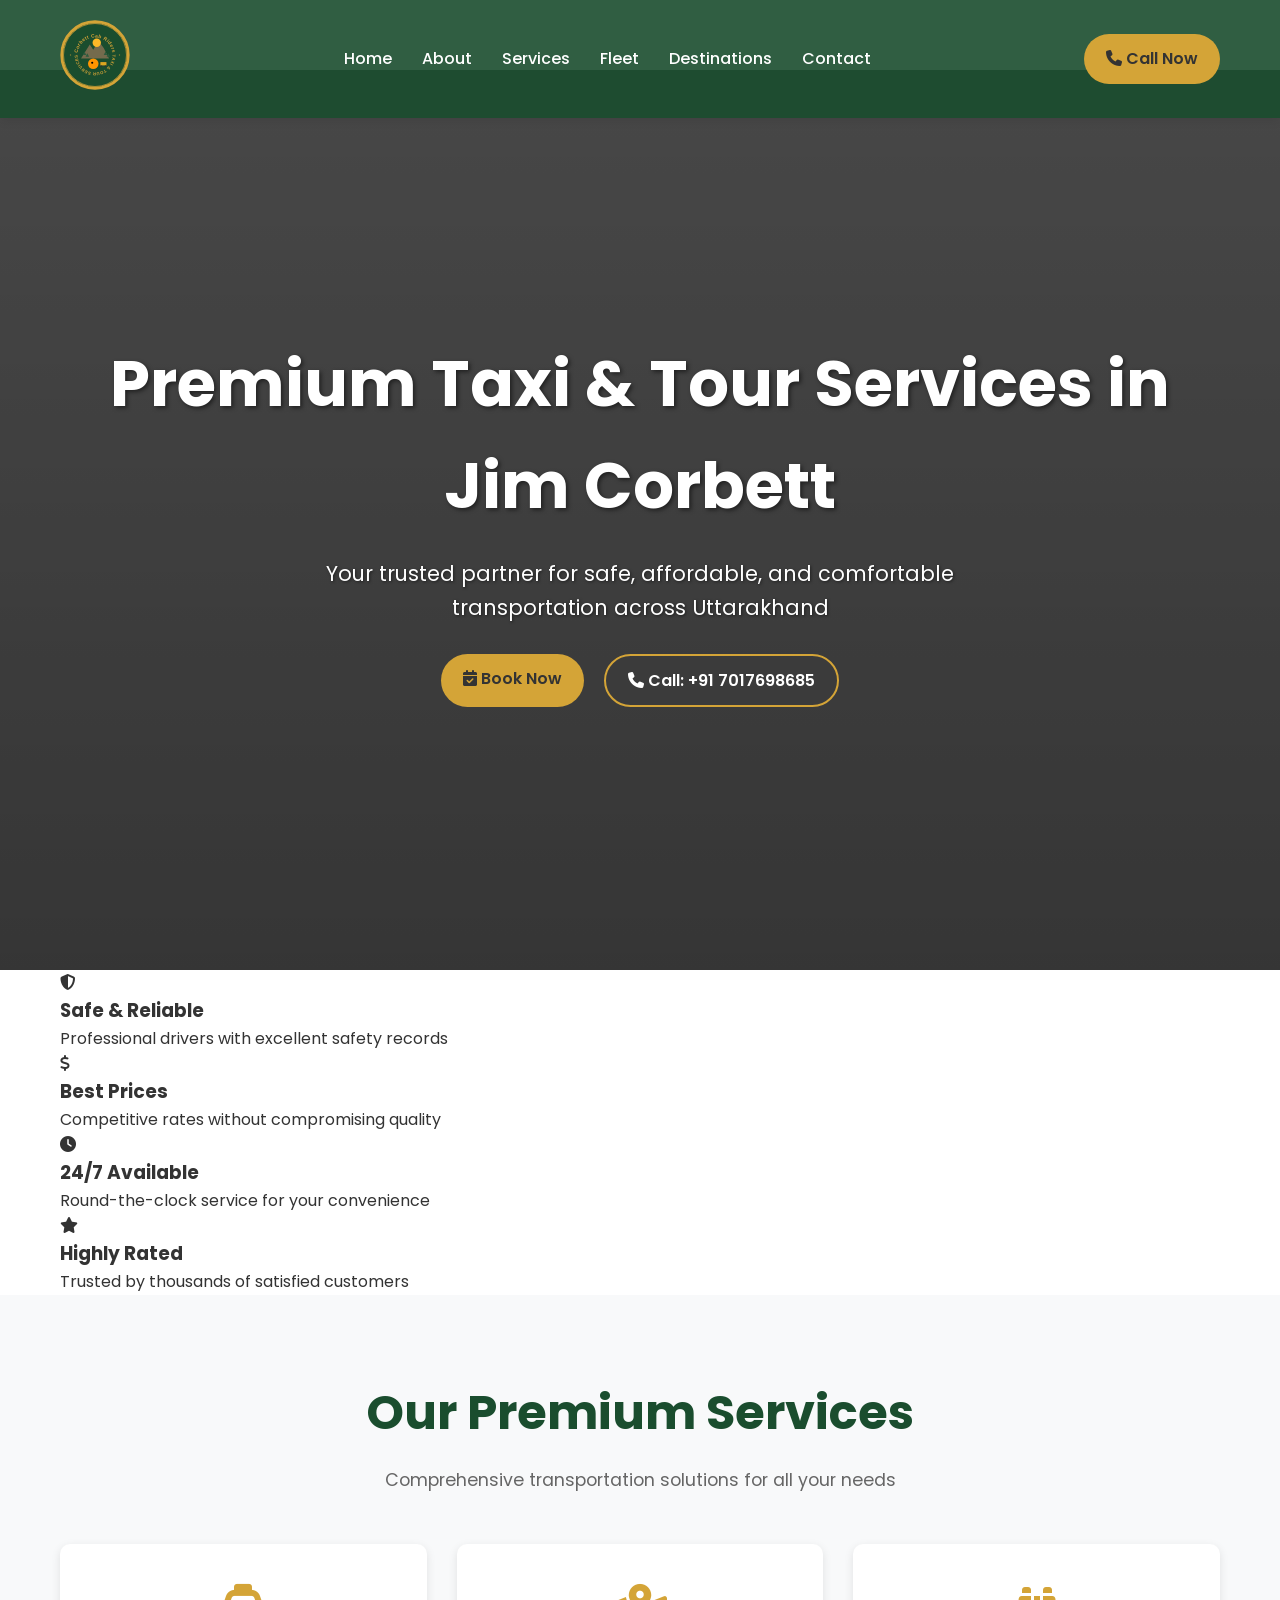
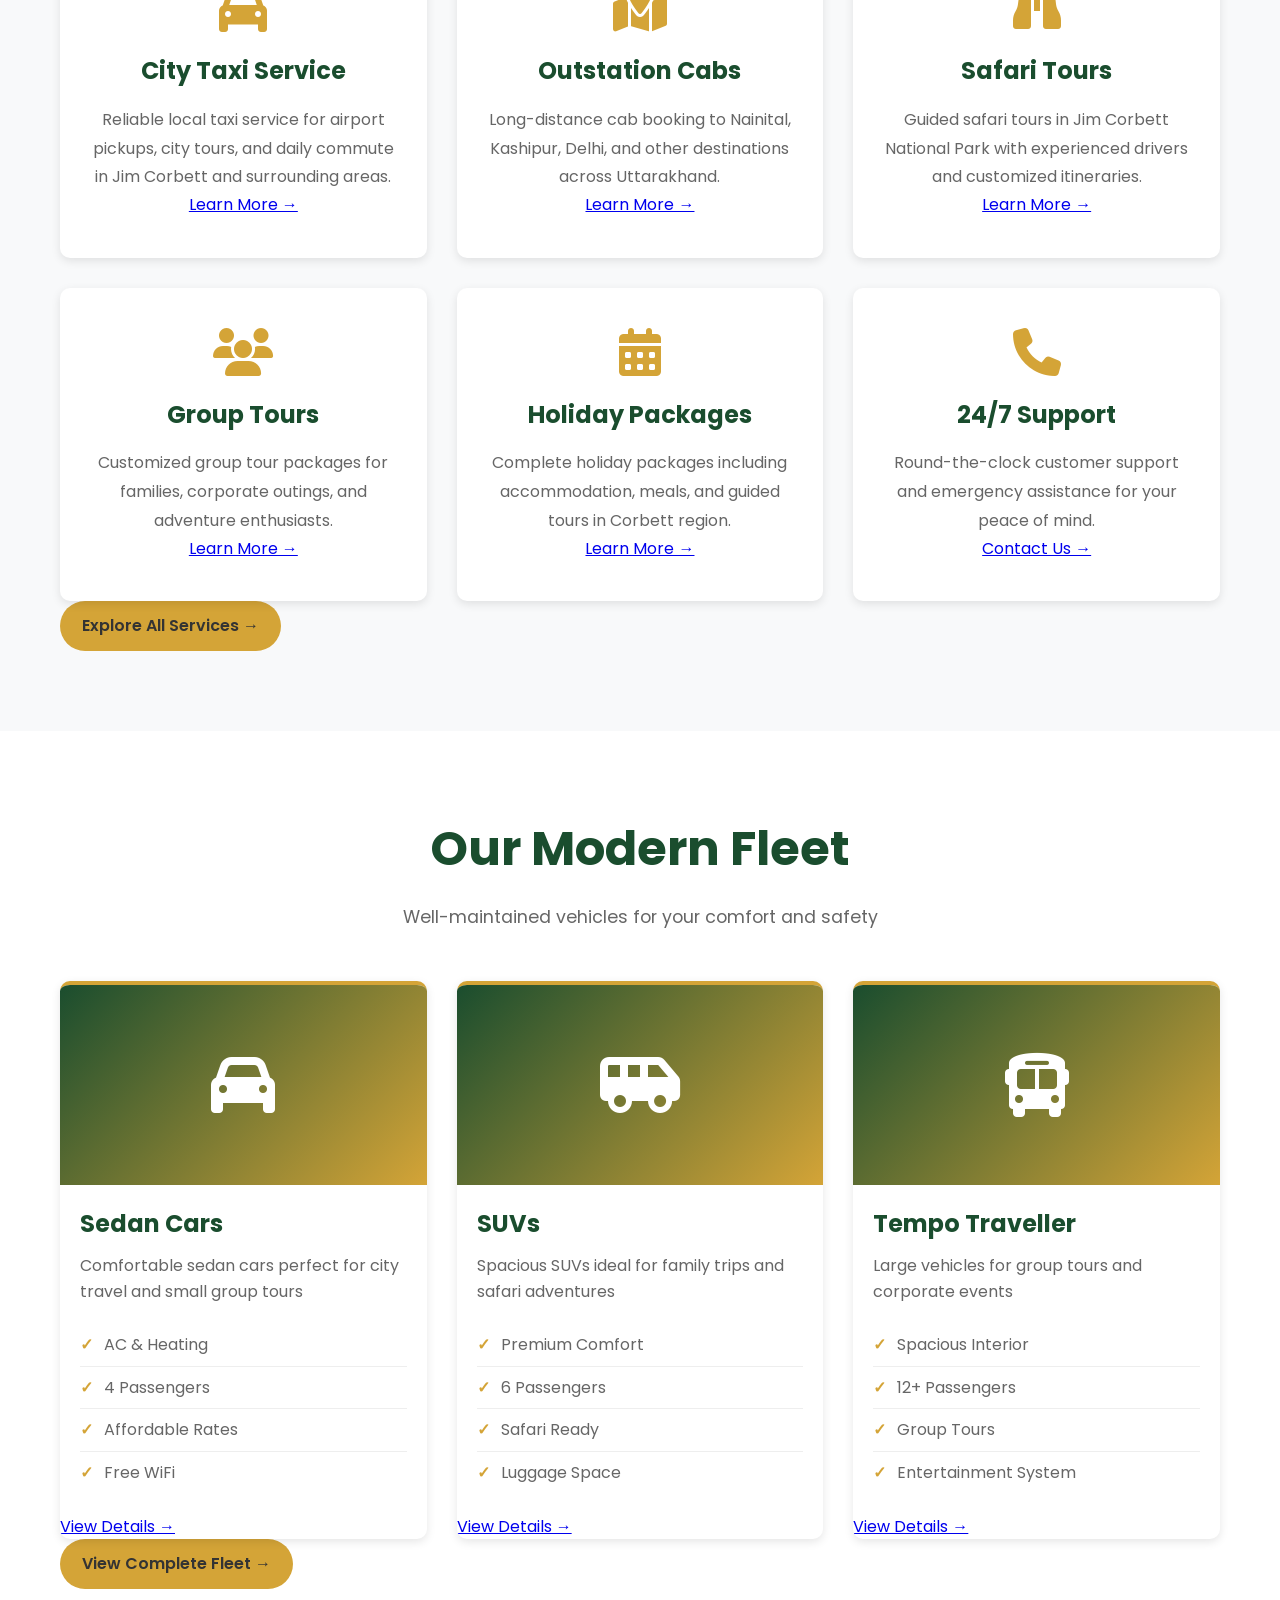
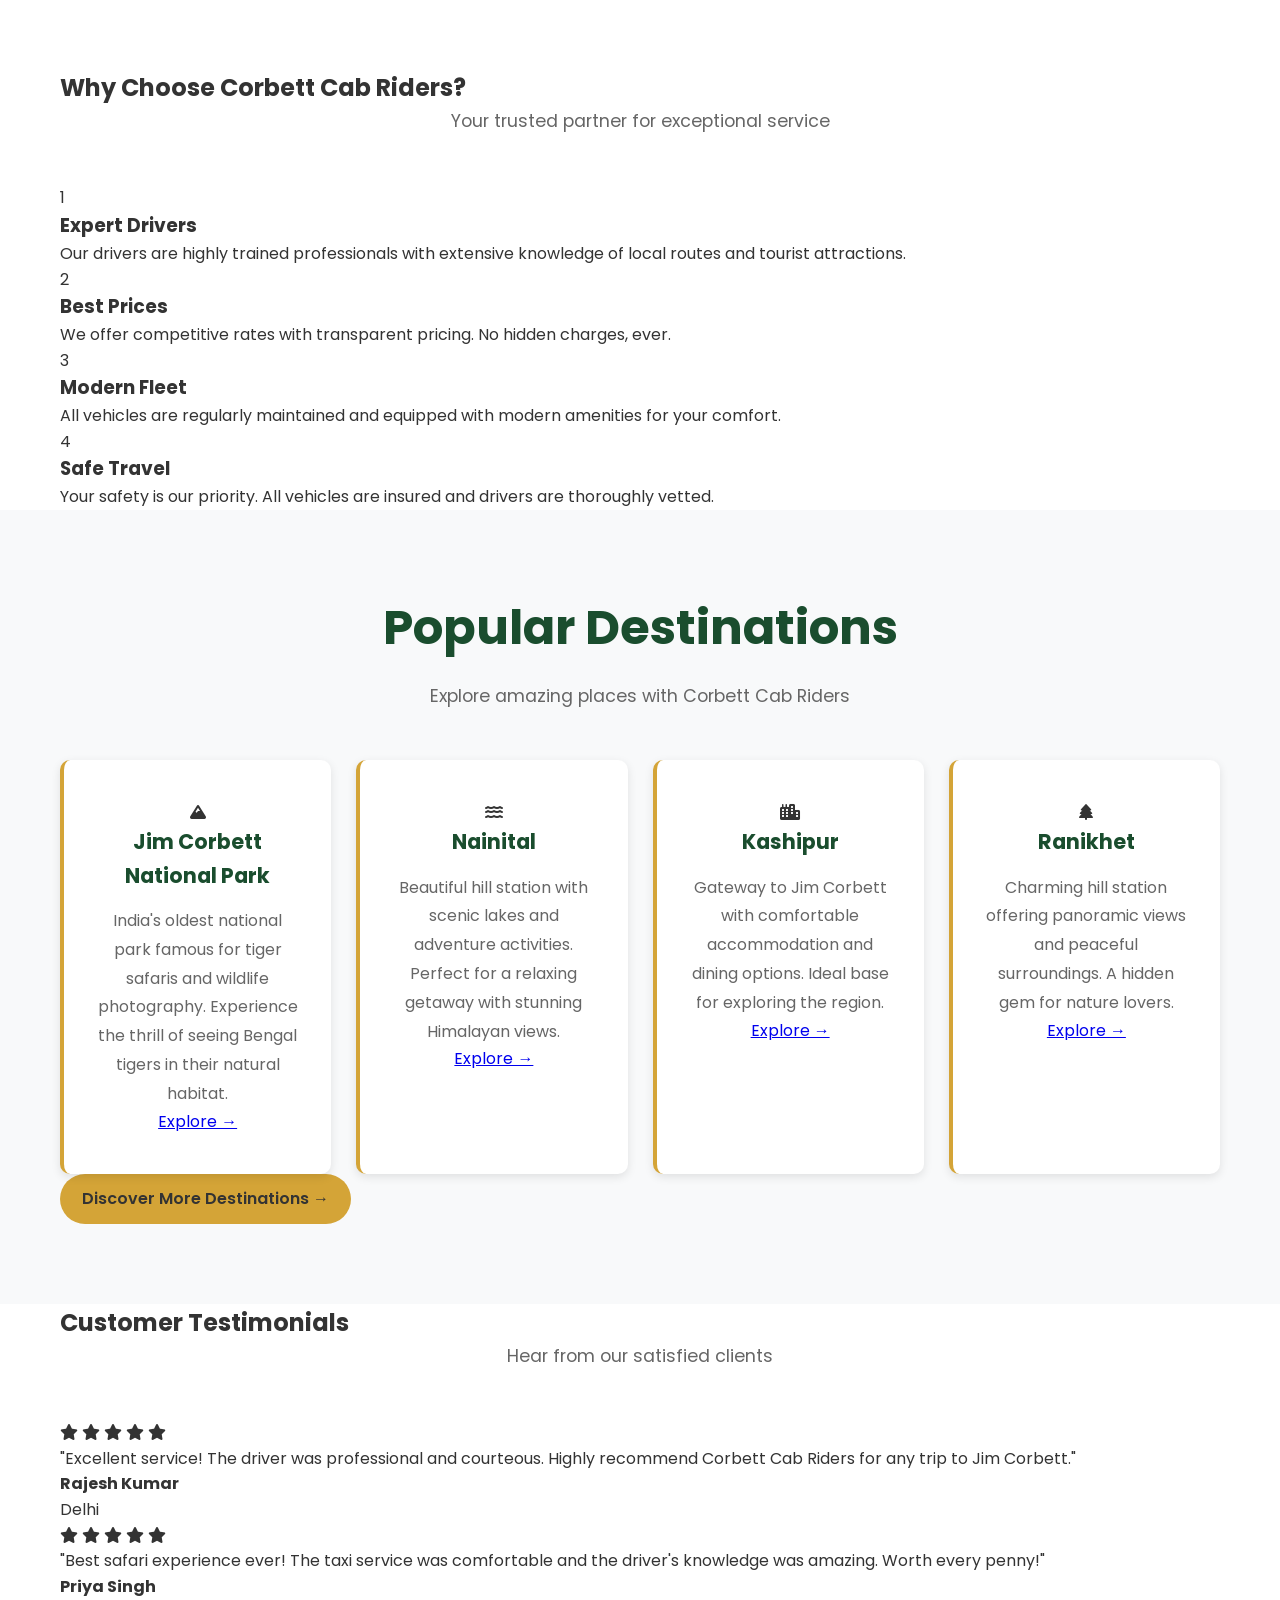
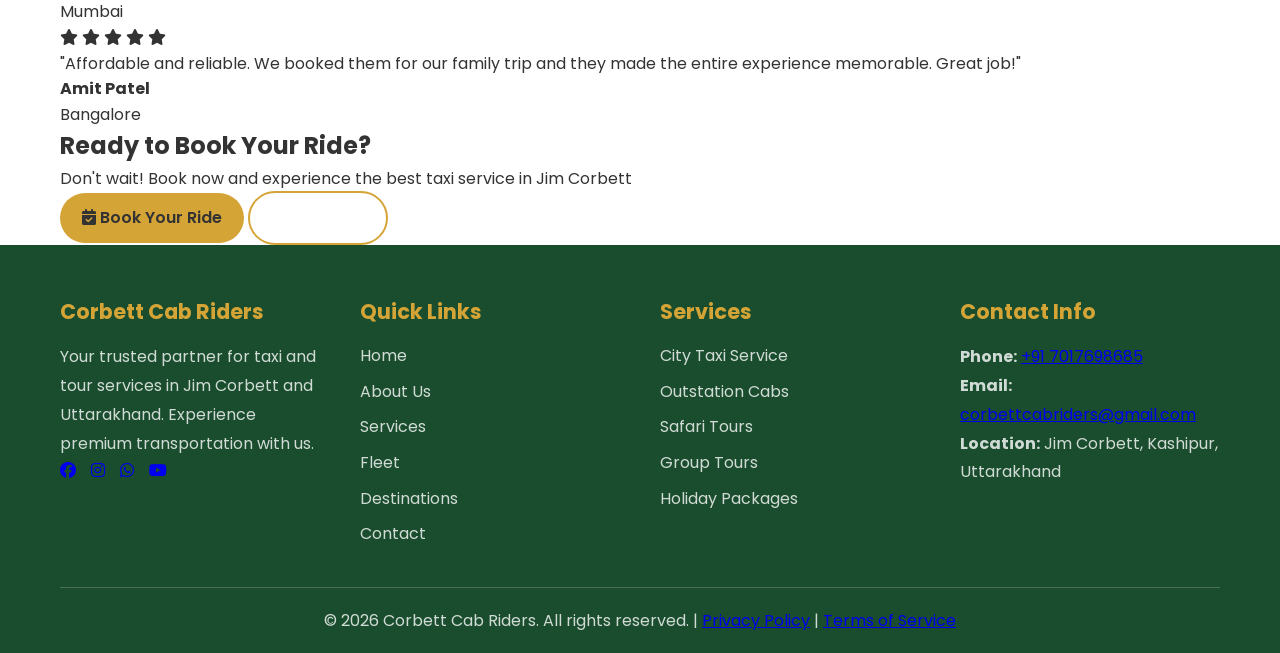
<file: index.html>
<!DOCTYPE html>
<html lang="en">
<head>

<script async src="https://www.googletagmanager.com/gtag/js?id=AW-18526548108"></script>
<script>
  window.dataLayer = window.dataLayer || [];
  function gtag(){dataLayer.push(arguments);}
  gtag('js', new Date());

  gtag('config', 'AW-18526548108');
</script>

  <meta charset="UTF-8" />
  <meta name="viewport" content="width=device-width, initial-scale=1.0" />
  <meta name="description" content="Book trusted taxi and tour services in Jim Corbett, Kashipur, Nainital and Uttarakhand. Safe drivers, affordable fares, safari tours and outstation cab booking." />
  <meta name="keywords" content="Corbett Taxi Service, Jim Corbett Cab Booking, Kashipur Taxi Service, Uttarakhand Taxi, Corbett Tour Services" />
  <meta name="author" content="Corbett Cab Riders" />
  <meta property="og:title" content="Corbett Cab Riders | Taxi & Tour Services in Jim Corbett" />
  <meta property="og:description" content="Premium taxi and tour services in Jim Corbett, Kashipur, Nainital and Uttarakhand" />
  <meta property="og:type" content="website" />
  <meta property="og:url" content="https://corbettcabriders.com" />
  <meta name="robots" content="index, follow">
  <meta name="googlebot" content="index, follow">

  <title>Corbett Cab Riders | Premium Taxi & Tour Services in Jim Corbett</title>

  <link rel="canonical" href="https://corbettcabriders.com/">
  <link rel="preconnect" href="https://fonts.googleapis.com">
  <link rel="preconnect" href="https://fonts.gstatic.com" crossorigin>
  <link href="https://fonts.googleapis.com/css2?family=Poppins:wght@300;400;500;600;700&display=swap" rel="stylesheet">
  <link rel="stylesheet" href="https://cdnjs.cloudflare.com/ajax/libs/font-awesome/6.6.0/css/all.min.css">
  <link rel="stylesheet" href="css/style.css" />

  <!-- Schema markup for Local Business -->
  <script type="application/ld+json">
  {
    "@context": "https://schema.org",
    "@type": "LocalBusiness",
    "name": "Corbett Cab Riders",
    "image": "https://corbettcabriders.com/images/logo.svg",
    "description": "Premium taxi and tour services in Jim Corbett",
    "telephone": "+917017698685",
    "email": "corbettcabriders@gmail.com",
    "address": {
      "@type": "PostalAddress",
      "streetAddress": "Jim Corbett",
      "addressLocality": "Kashipur",
      "postalCode": "244715",
      "addressCountry": "IN"
    },
    "priceRange": "$",
    "url": "https://corbettcabriders.com"
  }
  </script>
</head>
<body>

  <!-- HEADER -->
  <header class="header">
    <div class="container nav-wrapper">
      <div class="logo-box">
        <a href="index.html" title="Corbett Cab Riders Home">
          <img src="images/logo.svg" alt="Corbett Cab Riders Logo" class="logo">
        </a>
      </div>

      <nav class="navbar" role="navigation" aria-label="Main Navigation">
        <a href="index.html" title="Home">Home</a>
        <a href="about.html" title="About Us">About</a>
        <a href="services.html" title="Our Services">Services</a>
        <a href="fleet.html" title="Our Fleet">Fleet</a>
        <a href="destinations.html" title="Popular Destinations">Destinations</a>
        <a href="contact.html" title="Contact Us">Contact</a>
      </nav>

      <a href="tel:+917017698685" class="call-btn" title="Call us now">
        <i class="fas fa-phone"></i> Call Now
      </a>
    </div>
  </header>

  <!-- HERO SECTION -->
  <section class="hero" id="home">
    <div class="hero-overlay"></div>
    <div class="container hero-content">
      <h1>Premium Taxi & Tour Services in Jim Corbett</h1>
      <p>Your trusted partner for safe, affordable, and comfortable transportation across Uttarakhand</p>
      <div class="hero-buttons">
        <a href="contact.html" class="btn btn-primary" title="Book your ride now">
          <i class="fas fa-calendar-check"></i> Book Now
        </a>
        <a href="tel:+917017698685" class="btn btn-secondary" title="Call us">
          <i class="fas fa-phone"></i> Call: +91 7017698685
        </a>
      </div>
    </div>
  </section>

  <!-- QUICK FEATURES -->
  <section class="quick-features">
    <div class="container">
      <div class="features-grid">
        <div class="feature-item">
          <i class="fas fa-shield-alt"></i>
          <h3>Safe & Reliable</h3>
          <p>Professional drivers with excellent safety records</p>
        </div>
        <div class="feature-item">
          <i class="fas fa-dollar-sign"></i>
          <h3>Best Prices</h3>
          <p>Competitive rates without compromising quality</p>
        </div>
        <div class="feature-item">
          <i class="fas fa-clock"></i>
          <h3>24/7 Available</h3>
          <p>Round-the-clock service for your convenience</p>
        </div>
        <div class="feature-item">
          <i class="fas fa-star"></i>
          <h3>Highly Rated</h3>
          <p>Trusted by thousands of satisfied customers</p>
        </div>
      </div>
    </div>
  </section>

  <!-- SERVICES SECTION -->
  <section class="services" id="services">
    <div class="container">
      <div class="section-header">
        <h2>Our Premium Services</h2>
        <p class="section-subtitle">Comprehensive transportation solutions for all your needs</p>
      </div>

      <div class="services-grid">
        <div class="service-card">
          <div class="service-icon">
            <i class="fas fa-taxi"></i>
          </div>
          <h3>City Taxi Service</h3>
          <p>Reliable local taxi service for airport pickups, city tours, and daily commute in Jim Corbett and surrounding areas.</p>
          <a href="services.html#city-taxi" class="service-link" title="Learn more about City Taxi Service">Learn More →</a>
        </div>

        <div class="service-card">
          <div class="service-icon">
            <i class="fas fa-map-location-dot"></i>
          </div>
          <h3>Outstation Cabs</h3>
          <p>Long-distance cab booking to Nainital, Kashipur, Delhi, and other destinations across Uttarakhand.</p>
          <a href="services.html#outstation" class="service-link" title="Learn more about Outstation Cabs">Learn More →</a>
        </div>

        <div class="service-card">
          <div class="service-icon">
            <i class="fas fa-binoculars"></i>
          </div>
          <h3>Safari Tours</h3>
          <p>Guided safari tours in Jim Corbett National Park with experienced drivers and customized itineraries.</p>
          <a href="destinations.html#safari" class="service-link" title="Learn more about Safari Tours">Learn More →</a>
        </div>

        <div class="service-card">
          <div class="service-icon">
            <i class="fas fa-users"></i>
          </div>
          <h3>Group Tours</h3>
          <p>Customized group tour packages for families, corporate outings, and adventure enthusiasts.</p>
          <a href="services.html#group-tours" class="service-link" title="Learn more about Group Tours">Learn More →</a>
        </div>

        <div class="service-card">
          <div class="service-icon">
            <i class="fas fa-calendar-days"></i>
          </div>
          <h3>Holiday Packages</h3>
          <p>Complete holiday packages including accommodation, meals, and guided tours in Corbett region.</p>
          <a href="services.html#holiday" class="service-link" title="Learn more about Holiday Packages">Learn More →</a>
        </div>

        <div class="service-card">
          <div class="service-icon">
            <i class="fas fa-phone"></i>
          </div>
          <h3>24/7 Support</h3>
          <p>Round-the-clock customer support and emergency assistance for your peace of mind.</p>
          <a href="contact.html" class="service-link" title="Contact us">Contact Us →</a>
        </div>
      </div>

      <div class="services-cta">
        <a href="services.html" class="btn btn-primary" title="View all services">
          Explore All Services →
        </a>
      </div>
    </div>
  </section>

  <!-- FLEET SECTION -->
  <section class="fleet" id="fleet">
    <div class="container">
      <div class="section-header">
        <h2>Our Modern Fleet</h2>
        <p class="section-subtitle">Well-maintained vehicles for your comfort and safety</p>
      </div>

      <div class="fleet-grid">
        <div class="fleet-card">
          <div class="fleet-image">
            <i class="fas fa-car"></i>
          </div>
          <h3>Sedan Cars</h3>
          <p>Comfortable sedan cars perfect for city travel and small group tours</p>
          <ul>
            <li>AC & Heating</li>
            <li>4 Passengers</li>
            <li>Affordable Rates</li>
            <li>Free WiFi</li>
          </ul>
          <a href="fleet.html#sedan" class="learn-more" title="View Sedan details">View Details →</a>
        </div>

        <div class="fleet-card">
          <div class="fleet-image">
            <i class="fas fa-van-shuttle"></i>
          </div>
          <h3>SUVs</h3>
          <p>Spacious SUVs ideal for family trips and safari adventures</p>
          <ul>
            <li>Premium Comfort</li>
            <li>6 Passengers</li>
            <li>Safari Ready</li>
            <li>Luggage Space</li>
          </ul>
          <a href="fleet.html#suv" class="learn-more" title="View SUV details">View Details →</a>
        </div>

        <div class="fleet-card">
          <div class="fleet-image">
            <i class="fas fa-bus"></i>
          </div>
          <h3>Tempo Traveller</h3>
          <p>Large vehicles for group tours and corporate events</p>
          <ul>
            <li>Spacious Interior</li>
            <li>12+ Passengers</li>
            <li>Group Tours</li>
            <li>Entertainment System</li>
          </ul>
          <a href="fleet.html#tempo" class="learn-more" title="View Tempo details">View Details →</a>
        </div>
      </div>

      <div class="fleet-cta">
        <a href="fleet.html" class="btn btn-primary" title="View complete fleet">
          View Complete Fleet →
        </a>
      </div>
    </div>
  </section>

  <!-- WHY CHOOSE US -->
  <section class="why-choose-us">
    <div class="container">
      <div class="section-header">
        <h2>Why Choose Corbett Cab Riders?</h2>
        <p class="section-subtitle">Your trusted partner for exceptional service</p>
      </div>

      <div class="why-grid">
        <div class="why-item">
          <div class="why-number">1</div>
          <h3>Expert Drivers</h3>
          <p>Our drivers are highly trained professionals with extensive knowledge of local routes and tourist attractions.</p>
        </div>
        <div class="why-item">
          <div class="why-number">2</div>
          <h3>Best Prices</h3>
          <p>We offer competitive rates with transparent pricing. No hidden charges, ever.</p>
        </div>
        <div class="why-item">
          <div class="why-number">3</div>
          <h3>Modern Fleet</h3>
          <p>All vehicles are regularly maintained and equipped with modern amenities for your comfort.</p>
        </div>
        <div class="why-item">
          <div class="why-number">4</div>
          <h3>Safe Travel</h3>
          <p>Your safety is our priority. All vehicles are insured and drivers are thoroughly vetted.</p>
        </div>
      </div>
    </div>
  </section>

  <!-- DESTINATIONS SECTION -->
  <section class="destinations" id="destinations">
    <div class="container">
      <div class="section-header">
        <h2>Popular Destinations</h2>
        <p class="section-subtitle">Explore amazing places with Corbett Cab Riders</p>
      </div>

      <div class="destinations-grid">
        <div class="destination-card">
          <div class="dest-icon">
            <i class="fas fa-mountain"></i>
          </div>
          <h3>Jim Corbett National Park</h3>
          <p>India's oldest national park famous for tiger safaris and wildlife photography. Experience the thrill of seeing Bengal tigers in their natural habitat.</p>
          <a href="destinations.html#corbett" class="dest-link" title="Learn more about Jim Corbett">Explore →</a>
        </div>

        <div class="destination-card">
          <div class="dest-icon">
            <i class="fas fa-water"></i>
          </div>
          <h3>Nainital</h3>
          <p>Beautiful hill station with scenic lakes and adventure activities. Perfect for a relaxing getaway with stunning Himalayan views.</p>
          <a href="destinations.html#nainital" class="dest-link" title="Learn more about Nainital">Explore →</a>
        </div>

        <div class="destination-card">
          <div class="dest-icon">
            <i class="fas fa-city"></i>
          </div>
          <h3>Kashipur</h3>
          <p>Gateway to Jim Corbett with comfortable accommodation and dining options. Ideal base for exploring the region.</p>
          <a href="destinations.html#kashipur" class="dest-link" title="Learn more about Kashipur">Explore →</a>
        </div>

        <div class="destination-card">
          <div class="dest-icon">
            <i class="fas fa-tree"></i>
          </div>
          <h3>Ranikhet</h3>
          <p>Charming hill station offering panoramic views and peaceful surroundings. A hidden gem for nature lovers.</p>
          <a href="destinations.html#ranikhet" class="dest-link" title="Learn more about Ranikhet">Explore →</a>
        </div>
      </div>

      <div class="destinations-cta">
        <a href="destinations.html" class="btn btn-primary" title="View all destinations">
          Discover More Destinations →
        </a>
      </div>
    </div>
  </section>

  <!-- TESTIMONIALS SECTION -->
  <section class="testimonials">
    <div class="container">
      <div class="section-header">
        <h2>Customer Testimonials</h2>
        <p class="section-subtitle">Hear from our satisfied clients</p>
      </div>

      <div class="testimonials-grid">
        <div class="testimonial-card">
          <div class="rating">
            <i class="fas fa-star"></i>
            <i class="fas fa-star"></i>
            <i class="fas fa-star"></i>
            <i class="fas fa-star"></i>
            <i class="fas fa-star"></i>
          </div>
          <p>"Excellent service! The driver was professional and courteous. Highly recommend Corbett Cab Riders for any trip to Jim Corbett."</p>
          <h4>Rajesh Kumar</h4>
          <p class="testimonial-location">Delhi</p>
        </div>

        <div class="testimonial-card">
          <div class="rating">
            <i class="fas fa-star"></i>
            <i class="fas fa-star"></i>
            <i class="fas fa-star"></i>
            <i class="fas fa-star"></i>
            <i class="fas fa-star"></i>
          </div>
          <p>"Best safari experience ever! The taxi service was comfortable and the driver's knowledge was amazing. Worth every penny!"</p>
          <h4>Priya Singh</h4>
          <p class="testimonial-location">Mumbai</p>
        </div>

        <div class="testimonial-card">
          <div class="rating">
            <i class="fas fa-star"></i>
            <i class="fas fa-star"></i>
            <i class="fas fa-star"></i>
            <i class="fas fa-star"></i>
            <i class="fas fa-star"></i>
          </div>
          <p>"Affordable and reliable. We booked them for our family trip and they made the entire experience memorable. Great job!"</p>
          <h4>Amit Patel</h4>
          <p class="testimonial-location">Bangalore</p>
        </div>
      </div>
    </div>
  </section>

  <!-- CTA SECTION -->
  <section class="cta-section">
    <div class="container">
      <h2>Ready to Book Your Ride?</h2>
      <p>Don't wait! Book now and experience the best taxi service in Jim Corbett</p>
      <div class="cta-buttons">
        <a href="contact.html" class="btn btn-primary" title="Book now">
          <i class="fas fa-calendar-check"></i> Book Your Ride
        </a>
        <a href="tel:+917017698685" class="btn btn-secondary" title="Call us">
          <i class="fas fa-phone"></i> Call Now
        </a>
      </div>
    </div>
  </section>

  <!-- FOOTER -->
  <footer class="footer" role="contentinfo">
    <div class="container">
      <div class="footer-content">
        <div class="footer-section">
          <h4>Corbett Cab Riders</h4>
          <p>Your trusted partner for taxi and tour services in Jim Corbett and Uttarakhand. Experience premium transportation with us.</p>
          <div class="social-links">
            <a href="https://facebook.com" title="Follow on Facebook" aria-label="Facebook">
              <i class="fab fa-facebook"></i>
            </a>
            <a href="https://instagram.com" title="Follow on Instagram" aria-label="Instagram">
              <i class="fab fa-instagram"></i>
            </a>
            <a href="https://whatsapp.com" title="Chat on WhatsApp" aria-label="WhatsApp">
              <i class="fab fa-whatsapp"></i>
            </a>
            <a href="https://youtube.com" title="Subscribe on YouTube" aria-label="YouTube">
              <i class="fab fa-youtube"></i>
            </a>
          </div>
        </div>

        <div class="footer-section">
          <h4>Quick Links</h4>
          <ul>
            <li><a href="index.html" title="Home">Home</a></li>
            <li><a href="about.html" title="About Us">About Us</a></li>
            <li><a href="services.html" title="Services">Services</a></li>
            <li><a href="fleet.html" title="Fleet">Fleet</a></li>
            <li><a href="destinations.html" title="Destinations">Destinations</a></li>
            <li><a href="contact.html" title="Contact">Contact</a></li>
          </ul>
        </div>

        <div class="footer-section">
          <h4>Services</h4>
          <ul>
            <li><a href="services.html#city-taxi" title="City Taxi">City Taxi Service</a></li>
            <li><a href="services.html#outstation" title="Outstation">Outstation Cabs</a></li>
            <li><a href="services.html#safari" title="Safari">Safari Tours</a></li>
            <li><a href="services.html#group" title="Group Tours">Group Tours</a></li>
            <li><a href="services.html#holiday" title="Holiday">Holiday Packages</a></li>
          </ul>
        </div>

        <div class="footer-section">
          <h4>Contact Info</h4>
          <p>
            <strong>Phone:</strong> <a href="tel:+917017698685" title="Call us">+91 7017698685</a>
          </p>
          <p>
            <strong>Email:</strong> <a href="mailto:corbettcabriders@gmail.com" title="Email us">corbettcabriders@gmail.com</a>
          </p>
          <p>
            <strong>Location:</strong> Jim Corbett, Kashipur, Uttarakhand
          </p>
        </div>
      </div>

      <div class="footer-bottom">
        <p>&copy; 2026 Corbett Cab Riders. All rights reserved. | <a href="privacy.html" title="Privacy Policy">Privacy Policy</a> | <a href="terms.html" title="Terms of Service">Terms of Service</a></p>
      </div>
    </div>
  </footer>

  <script src="js/script.js" defer></script>
</body>
</html>
</file>
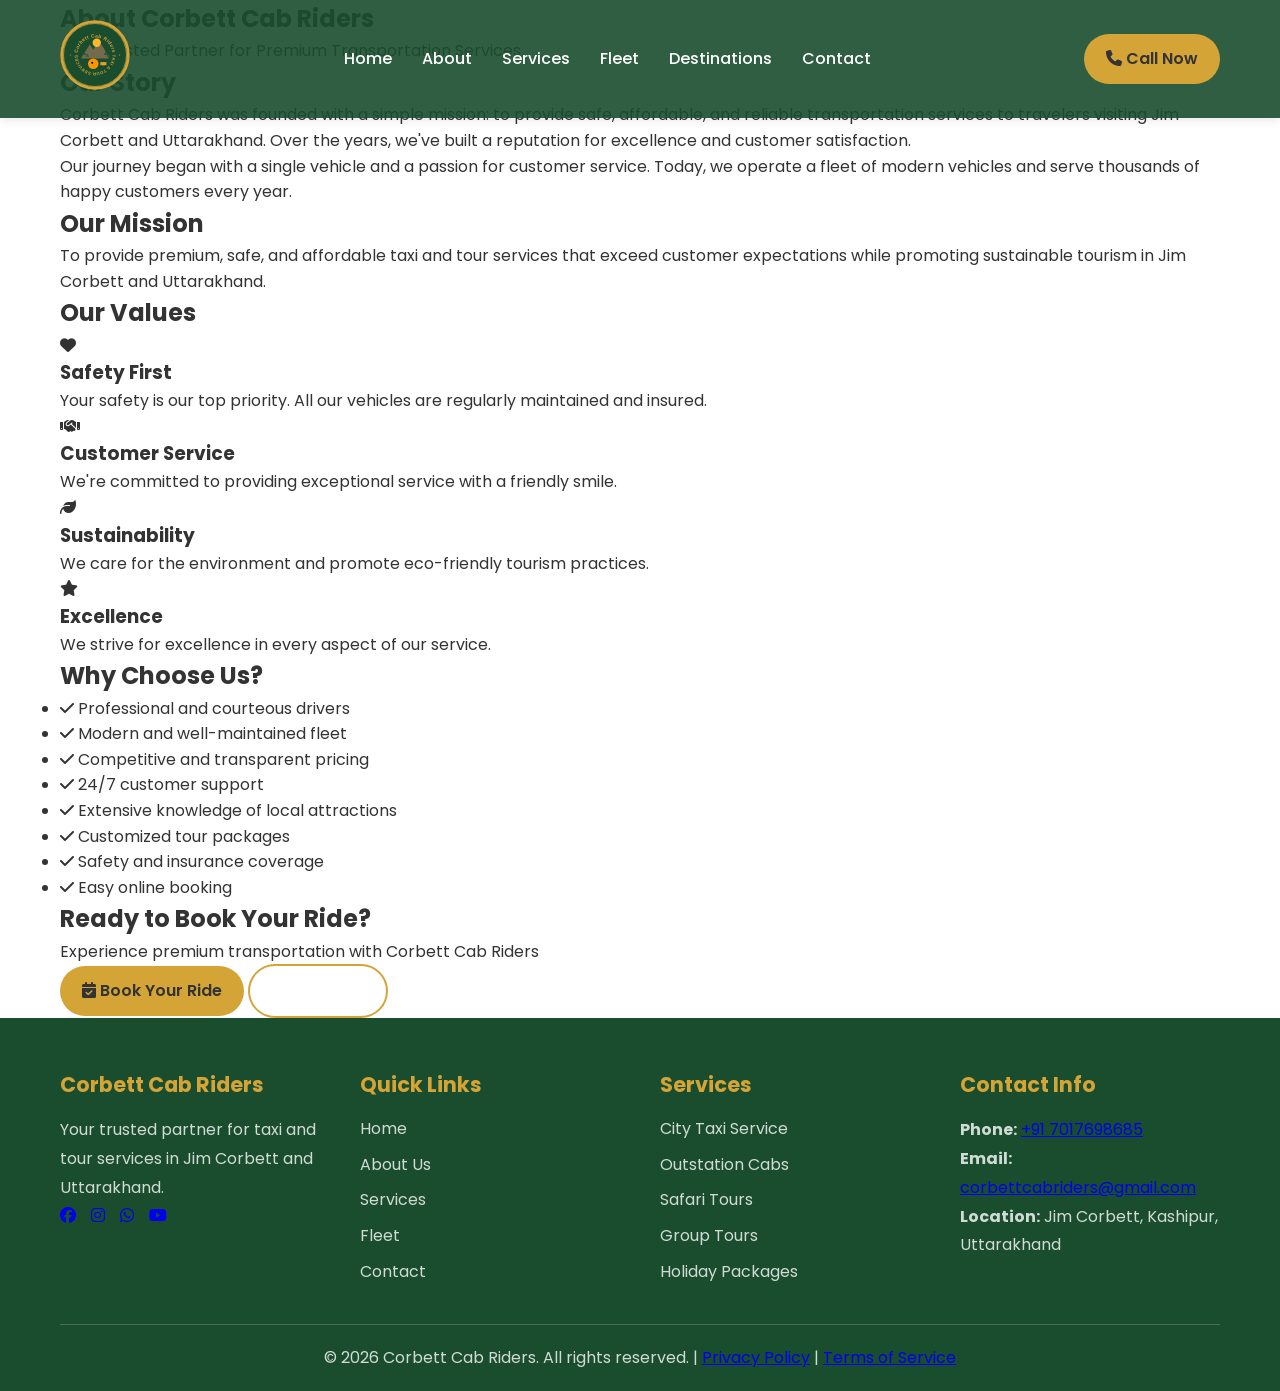
<file: about.html>
<!DOCTYPE html>
<html lang="en">
<head>
  <meta charset="UTF-8" />
  <meta name="viewport" content="width=device-width, initial-scale=1.0" />
  <meta name="description" content="Learn about Corbett Cab Riders - premium taxi and tour services in Jim Corbett. Our mission is to provide safe, affordable, and reliable transportation." />
  <meta name="keywords" content="About Corbett Cab Riders, Taxi Service Jim Corbett, Tour Services Uttarakhand" />
  <title>About Us - Corbett Cab Riders | Premium Taxi & Tour Services</title>
  <link rel="canonical" href="https://corbettcabriders.com/about.html">
  <link rel="preconnect" href="https://fonts.googleapis.com">
  <link rel="preconnect" href="https://fonts.gstatic.com" crossorigin>
  <link href="https://fonts.googleapis.com/css2?family=Poppins:wght@300;400;500;600;700&display=swap" rel="stylesheet">
  <link rel="stylesheet" href="https://cdnjs.cloudflare.com/ajax/libs/font-awesome/6.6.0/css/all.min.css">
  <link rel="stylesheet" href="css/style.css" />
</head>
<body>

  <!-- HEADER -->
  <header class="header">
    <div class="container nav-wrapper">
      <div class="logo-box">
        <a href="index.html" title="Corbett Cab Riders Home">
          <img src="images/logo.svg" alt="Corbett Cab Riders Logo" class="logo">
        </a>
      </div>

      <nav class="navbar" role="navigation" aria-label="Main Navigation">
        <a href="index.html" title="Home">Home</a>
        <a href="about.html" title="About Us" class="active">About</a>
        <a href="services.html" title="Our Services">Services</a>
        <a href="fleet.html" title="Our Fleet">Fleet</a>
        <a href="destinations.html" title="Popular Destinations">Destinations</a>
        <a href="contact.html" title="Contact Us">Contact</a>
      </nav>

      <a href="tel:+917017698685" class="call-btn" title="Call us now">
        <i class="fas fa-phone"></i> Call Now
      </a>
    </div>
  </header>

  <!-- PAGE HEADER -->
  <section class="page-header">
    <div class="container">
      <h1>About Corbett Cab Riders</h1>
      <p>Your Trusted Partner for Premium Transportation Services</p>
    </div>
  </section>

  <!-- ABOUT CONTENT -->
  <section class="about-content">
    <div class="container">
      <div class="about-section">
        <h2>Our Story</h2>
        <p>Corbett Cab Riders was founded with a simple mission: to provide safe, affordable, and reliable transportation services to travelers visiting Jim Corbett and Uttarakhand. Over the years, we've built a reputation for excellence and customer satisfaction.</p>
        <p>Our journey began with a single vehicle and a passion for customer service. Today, we operate a fleet of modern vehicles and serve thousands of happy customers every year.</p>
      </div>

      <div class="about-section">
        <h2>Our Mission</h2>
        <p>To provide premium, safe, and affordable taxi and tour services that exceed customer expectations while promoting sustainable tourism in Jim Corbett and Uttarakhand.</p>
      </div>

      <div class="about-section">
        <h2>Our Values</h2>
        <div class="values-grid">
          <div class="value-item">
            <i class="fas fa-heart"></i>
            <h3>Safety First</h3>
            <p>Your safety is our top priority. All our vehicles are regularly maintained and insured.</p>
          </div>
          <div class="value-item">
            <i class="fas fa-handshake"></i>
            <h3>Customer Service</h3>
            <p>We're committed to providing exceptional service with a friendly smile.</p>
          </div>
          <div class="value-item">
            <i class="fas fa-leaf"></i>
            <h3>Sustainability</h3>
            <p>We care for the environment and promote eco-friendly tourism practices.</p>
          </div>
          <div class="value-item">
            <i class="fas fa-star"></i>
            <h3>Excellence</h3>
            <p>We strive for excellence in every aspect of our service.</p>
          </div>
        </div>
      </div>

      <div class="about-section">
        <h2>Why Choose Us?</h2>
        <ul class="benefits-list">
          <li><i class="fas fa-check"></i> Professional and courteous drivers</li>
          <li><i class="fas fa-check"></i> Modern and well-maintained fleet</li>
          <li><i class="fas fa-check"></i> Competitive and transparent pricing</li>
          <li><i class="fas fa-check"></i> 24/7 customer support</li>
          <li><i class="fas fa-check"></i> Extensive knowledge of local attractions</li>
          <li><i class="fas fa-check"></i> Customized tour packages</li>
          <li><i class="fas fa-check"></i> Safety and insurance coverage</li>
          <li><i class="fas fa-check"></i> Easy online booking</li>
        </ul>
      </div>
    </div>
  </section>

  <!-- CTA SECTION -->
  <section class="cta-section">
    <div class="container">
      <h2>Ready to Book Your Ride?</h2>
      <p>Experience premium transportation with Corbett Cab Riders</p>
      <div class="cta-buttons">
        <a href="contact.html" class="btn btn-primary" title="Book now">
          <i class="fas fa-calendar-check"></i> Book Your Ride
        </a>
        <a href="tel:+917017698685" class="btn btn-secondary" title="Call us">
          <i class="fas fa-phone"></i> Call Now
        </a>
      </div>
    </div>
  </section>

  <!-- FOOTER -->
  <footer class="footer" role="contentinfo">
    <div class="container">
      <div class="footer-content">
        <div class="footer-section">
          <h4>Corbett Cab Riders</h4>
          <p>Your trusted partner for taxi and tour services in Jim Corbett and Uttarakhand.</p>
          <div class="social-links">
            <a href="https://facebook.com" title="Follow on Facebook"><i class="fab fa-facebook"></i></a>
            <a href="https://instagram.com" title="Follow on Instagram"><i class="fab fa-instagram"></i></a>
            <a href="https://whatsapp.com" title="Chat on WhatsApp"><i class="fab fa-whatsapp"></i></a>
            <a href="https://youtube.com" title="Subscribe on YouTube"><i class="fab fa-youtube"></i></a>
          </div>
        </div>

        <div class="footer-section">
          <h4>Quick Links</h4>
          <ul>
            <li><a href="index.html" title="Home">Home</a></li>
            <li><a href="about.html" title="About">About Us</a></li>
            <li><a href="services.html" title="Services">Services</a></li>
            <li><a href="fleet.html" title="Fleet">Fleet</a></li>
            <li><a href="contact.html" title="Contact">Contact</a></li>
          </ul>
        </div>

        <div class="footer-section">
          <h4>Services</h4>
          <ul>
            <li><a href="services.html#city-taxi" title="City Taxi">City Taxi Service</a></li>
            <li><a href="services.html#outstation" title="Outstation">Outstation Cabs</a></li>
            <li><a href="services.html#safari" title="Safari">Safari Tours</a></li>
            <li><a href="services.html#group" title="Group">Group Tours</a></li>
            <li><a href="services.html#holiday" title="Holiday">Holiday Packages</a></li>
          </ul>
        </div>

        <div class="footer-section">
          <h4>Contact Info</h4>
          <p><strong>Phone:</strong> <a href="tel:+917017698685">+91 7017698685</a></p>
          <p><strong>Email:</strong> <a href="mailto:corbettcabriders@gmail.com">corbettcabriders@gmail.com</a></p>
          <p><strong>Location:</strong> Jim Corbett, Kashipur, Uttarakhand</p>
        </div>
      </div>

      <div class="footer-bottom">
        <p>&copy; 2026 Corbett Cab Riders. All rights reserved. | <a href="privacy.html">Privacy Policy</a> | <a href="terms.html">Terms of Service</a></p>
      </div>
    </div>
  </footer>

  <script src="js/script.js" defer></script>
</body>
</html>
</file>
<file: css/style.css>
* {
  margin: 0;
  padding: 0;
  box-sizing: border-box;
}

:root {
  --primary-color: #d4a437;
  --secondary-color: #1a4d2e;
  --text-dark: #333;
  --text-light: #fff;
  --bg-light: #f8f9fa;
  --transition: 0.3s ease;
}

html {
  scroll-behavior: smooth;
}

body {
  font-family: 'Poppins', sans-serif;
  color: var(--text-dark);
  line-height: 1.6;
}

.container {
  max-width: 1200px;
  margin: 0 auto;
  padding: 0 20px;
}

/* HEADER & NAVIGATION */

.header {
  background: var(--secondary-color);
  padding: 20px 0;
  position: fixed;
  width: 100%;
  top: 0;
  z-index: 1000;
  box-shadow: 0 2px 10px rgba(0, 0, 0, 0.1);
}

.nav-wrapper {
  display: flex;
  justify-content: space-between;
  align-items: center;
}

.logo-box {
  flex-shrink: 0;
}

.logo {
  width: 70px;
  height: auto;
}

.navbar {
  display: flex;
  gap: 30px;
  flex: 1;
  justify-content: center;
}

.navbar a {
  color: var(--text-light);
  text-decoration: none;
  font-weight: 500;
  transition: color var(--transition);
}

.navbar a:hover {
  color: var(--primary-color);
}

.call-btn,
.btn-primary,
.btn-secondary {
  padding: 12px 22px;
  border-radius: 40px;
  text-decoration: none;
  transition: var(--transition);
  display: inline-block;
  border: none;
  cursor: pointer;
  font-family: 'Poppins', sans-serif;
  font-weight: 600;
}

.call-btn,
.btn-primary {
  background: var(--primary-color);
  color: var(--text-dark);
}

.btn-secondary {
  border: 2px solid var(--primary-color);
  color: var(--text-light);
  background: transparent;
}

.btn-primary:hover,
.btn-secondary:hover,
.call-btn:hover {
  transform: translateY(-3px);
  box-shadow: 0 5px 15px rgba(212, 164, 55, 0.3);
}

/* HERO SECTION */

.hero {
  min-height: 100vh;
  background: linear-gradient(rgba(0, 0, 0, 0.6), rgba(0, 0, 0, 0.7)),
    url('https://images.unsplash.com/photo-1506744038136-46273834b3fb?q=80&w=2070&auto=format&fit=crop')
    center / cover no-repeat;
  display: flex;
  align-items: center;
  position: relative;
  margin-top: 70px;
}

.hero-overlay {
  position: absolute;
  top: 0;
  left: 0;
  width: 100%;
  height: 100%;
  background: rgba(0, 0, 0, 0.3);
}

.hero-content {
  text-align: center;
  color: var(--text-light);
  position: relative;
  z-index: 2;
}

.hero-content h1 {
  font-size: 4rem;
  margin-bottom: 20px;
  font-weight: 700;
  text-shadow: 2px 2px 4px rgba(0, 0, 0, 0.5);
}

.hero-content p {
  max-width: 700px;
  margin: 0 auto 30px;
  font-size: 1.3rem;
  text-shadow: 1px 1px 3px rgba(0, 0, 0, 0.5);
}

.hero-buttons {
  display: flex;
  justify-content: center;
  gap: 20px;
  flex-wrap: wrap;
}

/* SERVICES SECTION */

.services {
  padding: 80px 0;
  background: var(--bg-light);
}

.services h2,
.fleet h2,
.destinations h2,
.contact h2 {
  font-size: 3rem;
  text-align: center;
  margin-bottom: 15px;
  color: var(--secondary-color);
}

.section-subtitle {
  text-align: center;
  color: #666;
  font-size: 1.1rem;
  margin-bottom: 50px;
}

.services-grid {
  display: grid;
  grid-template-columns: repeat(auto-fit, minmax(300px, 1fr));
  gap: 30px;
}

.service-card {
  background: white;
  padding: 40px 30px;
  border-radius: 10px;
  text-align: center;
  transition: var(--transition);
  box-shadow: 0 3px 10px rgba(0, 0, 0, 0.1);
}

.service-card:hover {
  transform: translateY(-10px);
  box-shadow: 0 10px 25px rgba(212, 164, 55, 0.2);
}

.service-card i {
  font-size: 3rem;
  color: var(--primary-color);
  margin-bottom: 20px;
}

.service-card h3 {
  font-size: 1.5rem;
  margin-bottom: 15px;
  color: var(--secondary-color);
}

.service-card p {
  color: #666;
  line-height: 1.8;
}

/* FLEET SECTION */

.fleet {
  padding: 80px 0;
}

.fleet-grid {
  display: grid;
  grid-template-columns: repeat(auto-fit, minmax(280px, 1fr));
  gap: 30px;
}

.fleet-card {
  background: white;
  border-radius: 10px;
  overflow: hidden;
  box-shadow: 0 3px 10px rgba(0, 0, 0, 0.1);
  transition: var(--transition);
  border-top: 4px solid var(--primary-color);
}

.fleet-card:hover {
  transform: scale(1.05);
  box-shadow: 0 10px 25px rgba(212, 164, 55, 0.2);
}

.fleet-image {
  background: linear-gradient(135deg, var(--secondary-color), var(--primary-color));
  height: 200px;
  display: flex;
  align-items: center;
  justify-content: center;
  font-size: 4rem;
  color: white;
}

.fleet-card h3 {
  font-size: 1.5rem;
  margin: 20px 20px 10px;
  color: var(--secondary-color);
}

.fleet-card p {
  color: #666;
  padding: 0 20px;
  margin-bottom: 20px;
}

.fleet-card ul {
  list-style: none;
  padding: 0 20px 20px;
}

.fleet-card li {
  padding: 8px 0;
  color: #666;
  border-bottom: 1px solid #eee;
}

.fleet-card li:last-child {
  border-bottom: none;
}

.fleet-card li:before {
  content: "✓ ";
  color: var(--primary-color);
  font-weight: bold;
  margin-right: 8px;
}

/* DESTINATIONS SECTION */

.destinations {
  padding: 80px 0;
  background: var(--bg-light);
}

.destinations-grid {
  display: grid;
  grid-template-columns: repeat(auto-fit, minmax(250px, 1fr));
  gap: 25px;
}

.destination-card {
  background: white;
  padding: 40px 30px;
  border-radius: 10px;
  text-align: center;
  transition: var(--transition);
  box-shadow: 0 3px 10px rgba(0, 0, 0, 0.1);
  border-left: 4px solid var(--primary-color);
}

.destination-card:hover {
  transform: translateX(5px);
  box-shadow: 0 8px 20px rgba(212, 164, 55, 0.2);
}

.destination-card h3 {
  font-size: 1.3rem;
  margin-bottom: 15px;
  color: var(--secondary-color);
}

.destination-card p {
  color: #666;
  line-height: 1.8;
}

/* CONTACT SECTION */

.contact {
  padding: 80px 0;
}

.contact-wrapper {
  display: grid;
  grid-template-columns: 1fr 1fr;
  gap: 50px;
  align-items: start;
}

.contact-info {
  display: flex;
  flex-direction: column;
  gap: 30px;
}

.info-item {
  display: flex;
  gap: 20px;
  align-items: flex-start;
}

.info-item i {
  font-size: 2rem;
  color: var(--primary-color);
  margin-top: 5px;
  flex-shrink: 0;
}

.info-item h4 {
  font-size: 1.2rem;
  margin-bottom: 10px;
  color: var(--secondary-color);
}

.info-item p {
  color: #666;
}

.info-item a {
  color: var(--primary-color);
  text-decoration: none;
  transition: color var(--transition);
}

.info-item a:hover {
  color: var(--secondary-color);
}

.contact-form {
  display: flex;
  flex-direction: column;
  gap: 15px;
}

.contact-form input,
.contact-form textarea {
  padding: 15px;
  border: 1px solid #ddd;
  border-radius: 5px;
  font-family: 'Poppins', sans-serif;
  font-size: 1rem;
  transition: border-color var(--transition);
}

.contact-form input:focus,
.contact-form textarea:focus {
  outline: none;
  border-color: var(--primary-color);
}

.contact-form button {
  padding: 15px;
  border: none;
  border-radius: 5px;
  font-size: 1rem;
  margin-top: 10px;
}

/* FOOTER */

.footer {
  background: var(--secondary-color);
  color: var(--text-light);
  padding: 50px 0 20px;
}

.footer-content {
  display: grid;
  grid-template-columns: repeat(auto-fit, minmax(250px, 1fr));
  gap: 40px;
  margin-bottom: 30px;
}

.footer-section h4 {
  font-size: 1.3rem;
  margin-bottom: 15px;
  color: var(--primary-color);
}

.footer-section p {
  color: rgba(255, 255, 255, 0.8);
  line-height: 1.8;
}

.footer-section ul {
  list-style: none;
}

.footer-section ul li {
  margin-bottom: 10px;
}

.footer-section ul li a {
  color: rgba(255, 255, 255, 0.8);
  text-decoration: none;
  transition: color var(--transition);
}

.footer-section ul li a:hover {
  color: var(--primary-color);
}

.social-links {
  display: flex;
  gap: 15px;
}

.social-icon {
  display: inline-flex;
  align-items: center;
  justify-content: center;
  width: 40px;
  height: 40px;
  background: var(--primary-color);
  border-radius: 50%;
  color: var(--secondary-color);
  text-decoration: none;
  transition: var(--transition);
}

.social-icon:hover {
  transform: scale(1.2);
  background: white;
}

.footer-bottom {
  border-top: 1px solid rgba(255, 255, 255, 0.2);
  padding-top: 20px;
  text-align: center;
  color: rgba(255, 255, 255, 0.8);
}

/* RESPONSIVE DESIGN */

@media (max-width: 768px) {
  .nav-wrapper {
    flex-wrap: wrap;
    gap: 15px;
  }

  .navbar {
    gap: 15px;
    order: 3;
    width: 100%;
    justify-content: center;
    font-size: 0.9rem;
  }

  .call-btn {
    order: 2;
  }

  .hero-content h1 {
    font-size: 2.5rem;
  }

  .hero-content p {
    font-size: 1rem;
  }

  .services h2,
  .fleet h2,
  .destinations h2,
  .contact h2 {
    font-size: 2rem;
  }

  .contact-wrapper {
    grid-template-columns: 1fr;
    gap: 30px;
  }

  .hero-buttons {
    gap: 10px;
  }

  .call-btn,
  .btn-primary,
  .btn-secondary {
    padding: 10px 18px;
    font-size: 0.9rem;
  }

  .header {
    padding: 15px 0;
  }
}

@media (max-width: 480px) {
  .logo {
    width: 50px;
  }

  .navbar {
    gap: 10px;
    font-size: 0.8rem;
  }

  .hero-content h1 {
    font-size: 2rem;
  }

  .services h2,
  .fleet h2,
  .destinations h2,
  .contact h2 {
    font-size: 1.5rem;
  }

  .section-subtitle {
    font-size: 0.95rem;
  }
}
</file>
